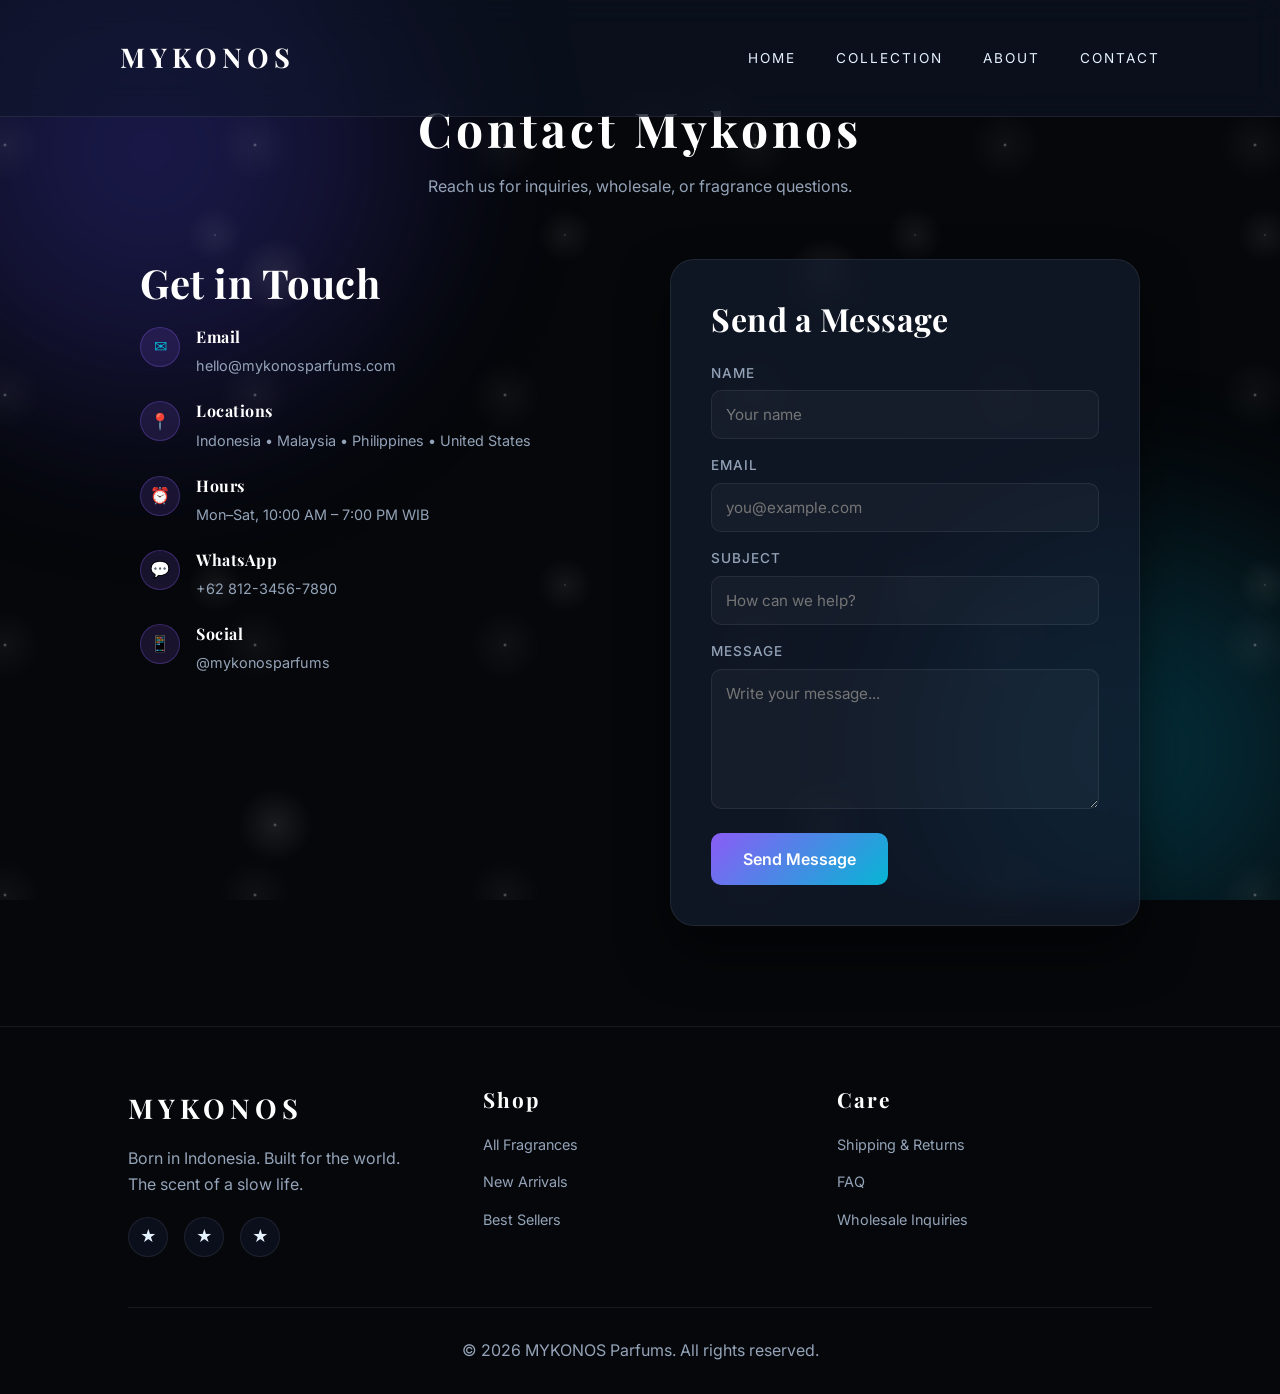
<file: contact.html>
<!DOCTYPE html>
<html lang="en">
<head>
    <meta charset="UTF-8">
    <meta name="viewport" content="width=device-width, initial-scale=1.0">
    <title>Contact — Mykonos Parfums</title>

    <link href="https://fonts.googleapis.com/css2?family=Playfair+Display:wght@500;700&family=Inter:wght@300;400;500&display=swap" rel="stylesheet">

    <link rel="stylesheet" href="assets/css/variables.css">
    <link rel="stylesheet" href="assets/css/layout.css">
    <link rel="stylesheet" href="assets/css/typography.css">
    <link rel="stylesheet" href="assets/css/components.css">
    <link rel="stylesheet" href="assets/css/pages.css">
    <link rel="stylesheet" href="assets/css/responsive.css">
</head>
<body>

<div class="nebula"></div>
<div class="stars"></div>

<nav class="navbar">
    <div class="nav-container">
        <div class="logo">MYKONOS</div>
        <ul class="nav-links">
            <li><a href="index.html">HOME</a></li>
            <li><a href="collection.html">COLLECTION</a></li>
            <li><a href="about.html">ABOUT</a></li>
            <li><a href="contact.html" class="active">CONTACT</a></li>
        </ul>
        <button class="nav-mobile-btn" aria-label="Menu">☰</button>
    </div>
</nav>

<section class="contact-page">
    <div class="contact-hero">
        <h1>Contact <span>Mykonos</span></h1>
        <p>Reach us for inquiries, wholesale, or fragrance questions.</p>
    </div>

    <div class="container">
        <div class="contact-container">
            <div class="contact-info-wrap">
                <h2>Get in Touch</h2>
                <div class="contact-info-item">
                    <div class="contact-info-icon">✉</div>
                    <div class="contact-info-text">
                        <h4>Email</h4>
                        <p>hello@mykonosparfums.com</p>
                    </div>
                </div>
                <div class="contact-info-item">
                    <div class="contact-info-icon">📍</div>
                    <div class="contact-info-text">
                        <h4>Locations</h4>
                        <p>Indonesia • Malaysia • Philippines • United States</p>
                    </div>
                </div>
                <div class="contact-info-item">
                    <div class="contact-info-icon">⏰</div>
                    <div class="contact-info-text">
                        <h4>Hours</h4>
                        <p>Mon–Sat, 10:00 AM – 7:00 PM WIB</p>
                    </div>
                </div>
                <div class="contact-info-item">
                    <div class="contact-info-icon">💬</div>
                    <div class="contact-info-text">
                        <h4>WhatsApp</h4>
                        <p>+62 812-3456-7890</p>
                    </div>
                </div>
                <div class="contact-info-item">
                    <div class="contact-info-icon">📱</div>
                    <div class="contact-info-text">
                        <h4>Social</h4>
                        <p>@mykonosparfums</p>
                    </div>
                </div>
            </div>

            <div class="contact-form-wrap">
                <h2>Send a Message</h2>
                <form class="contact-form">
                    <div class="input-group">
                        <label for="name">Name</label>
                        <input type="text" id="name" placeholder="Your name" required />
                    </div>
                    <div class="input-group">
                        <label for="email">Email</label>
                        <input type="email" id="email" placeholder="you@example.com" required />
                    </div>
                    <div class="input-group">
                        <label for="subject">Subject</label>
                        <input type="text" id="subject" placeholder="How can we help?" required />
                    </div>
                    <div class="input-group">
                        <label for="message">Message</label>
                        <textarea id="message" rows="5" placeholder="Write your message..." required></textarea>
                    </div>
                    <button type="submit">Send Message</button>
                    <div class="form-message"></div>
                </form>
            </div>
        </div>
    </div>
</section>

<footer>
    <div class="container">
        <div class="footer-grid">
            <div class="footer-brand">
                <div class="logo">MYKONOS</div>
                <p>Born in Indonesia. Built for the world. The scent of a slow life.</p>
                <div class="social-links">
                    <a href="#" aria-label="Instagram">★</a>
                    <a href="#" aria-label="TikTok">★</a>
                    <a href="#" aria-label="WhatsApp">★</a>
                </div>
            </div>
            <div class="footer-section">
                <h4>Shop</h4>
                <ul>
                    <li><a href="collection.html">All Fragrances</a></li>
                    <li><a href="collection.html">New Arrivals</a></li>
                    <li><a href="collection.html">Best Sellers</a></li>
                </ul>
            </div>
            <div class="footer-section">
                <h4>Care</h4>
                <ul>
                    <li><a href="#">Shipping &amp; Returns</a></li>
                    <li><a href="#">FAQ</a></li>
                    <li><a href="#">Wholesale Inquiries</a></li>
                </ul>
            </div>
        </div>
        <div class="footer-bottom">
            <p>&copy; 2026 MYKONOS Parfums. All rights reserved.</p>
        </div>
    </div>
</footer>

<script src="assets/js/config.js"></script>
<script src="assets/js/nav.js"></script>
<script src="assets/js/form.js"></script>
<script>
    document.addEventListener("DOMContentLoaded", () => {
        initNav();
        initContactForm();
    });
</script>

</body>
</html>
</file>
<file: assets/css/variables.css>
/* =========================================
   MYKONOS PARFUMS — CSS VARIABLES
   Dark Space Theme
   ========================================= */
:root {
    /* Backgrounds */
    --bg-deep: #05070a;
    --bg-surface: rgba(15, 23, 42, 0.55);
    --bg-card: rgba(20, 30, 50, 0.65);
    --bg-card-hover: rgba(30, 40, 60, 0.75);

    /* Text */
    --text-main: #e6f1ff;
    --text-muted: #94a3b8;
    --text-accent: #06b6d4;
    --text-gold: #f59e0b;

    /* Accents */
    --accent-purple: #8b5cf6;
    --accent-teal: #06b6d4;
    --accent-gold: #f59e0b;
    --accent-pink: #ec4899;
    --accent-glow: rgba(139, 92, 246, 0.35);

    /* Borders */
    --border: rgba(255, 255, 255, 0.08);
    --border-focus: rgba(139, 92, 246, 0.4);

    /* Badge colors */
    --badge-new: #06b6d4;
    --badge-best: #8b5cf6;
    --badge-collab: #ec4899;
    --badge-sunforged: #f59e0b;
    --badge-glow: #a855f7;
    --badge-sold: #64748b;

    /* Typography */
    --font-serif: 'Playfair Display', serif;
    --font-sans: 'Inter', sans-serif;

    /* Transitions & spacing */
    --transition: 0.4s cubic-bezier(0.23, 1, 0.32, 1);
    --transition-fast: 0.2s ease;
    --radius: 16px;
    --radius-lg: 24px;
    --max-width: 1200px;
    --header-height: 80px;
}
</file>
<file: assets/css/layout.css>
/* =========================================
   MYKONOS PARFUMS — RESET & BASE
   ========================================= */
* {
    margin: 0;
    padding: 0;
    box-sizing: border-box;
}

html {
    scroll-behavior: smooth;
}

body {
    background: var(--bg-deep);
    color: var(--text-main);
    font-family: var(--font-sans);
    overflow-x: hidden;
    line-height: 1.6;
}

a {
    color: inherit;
    text-decoration: none;
}

ul, ol {
    list-style: none;
}

img {
    max-width: 100%;
    display: block;
}

button {
    font-family: inherit;
    cursor: pointer;
    border: none;
    background: none;
}

input, textarea, select {
    font-family: inherit;
}

.section {
    padding: 100px 10%;
    position: relative;
    z-index: 1;
}

.section-header {
    text-align: center;
    margin-bottom: 60px;
}

.section-header h2 {
    font-family: var(--font-serif);
    font-size: 3rem;
    letter-spacing: 3px;
    color: #ffffff;
    margin-bottom: 12px;
}

.section-header p {
    color: var(--text-muted);
    font-size: 1.1rem;
}

.section-header h2 span {
    color: var(--accent-teal);
}

.container {
    max-width: var(--max-width);
    margin: 0 auto;
}

/* NEBULA BACKGROUND */
.nebula {
    position: fixed;
    inset: 0;
    z-index: -1;
    overflow: hidden;
}

.nebula::before,
.nebula::after {
    content: "";
    position: absolute;
    border-radius: 50%;
    filter: blur(80px);
    opacity: 0.35;
    animation: nebula-drift 20s ease-in-out infinite alternate;
}

.nebula::before {
    width: 600px;
    height: 600px;
    background: radial-gradient(circle, #4f46e5, transparent);
    top: -150px;
    left: -150px;
    animation-delay: 0s;
}

.nebula::after {
    width: 500px;
    height: 500px;
    background: radial-gradient(circle, #0891b2, transparent);
    bottom: -100px;
    right: -100px;
    animation-delay: -5s;
}

@keyframes nebula-drift {
    0% { transform: translate(0, 0) scale(1); }
    100% { transform: translate(40px, -60px) scale(1.15); }
}

/* STARFIELD */
.stars {
    position: fixed;
    inset: 0;
    z-index: -1;
    opacity: 0.4;
    pointer-events: none;
    background-image:
        radial-gradient(white, rgba(255,255,255,0.2) 2px, transparent 40px),
        radial-gradient(white, rgba(255,255,255,0.15) 1px, transparent 30px),
        radial-gradient(white, rgba(255,255,255,0.1) 2px, transparent 40px);
    background-size: 550px 550px, 350px 350px, 250px 250px;
    background-position: 0 0, 40px 60px, 130px 270px;
}
</file>
<file: assets/css/typography.css>
/* =========================================
   MYKONOS PARFUMS — TYPOGRAPHY
   ========================================= */
h1, h2, h3, h4 {
    font-family: var(--font-serif);
    font-weight: 700;
    letter-spacing: 0.5px;
    line-height: 1.2;
}

p {
    color: var(--text-muted);
    font-size: 1rem;
}

/* NAVBAR */
.navbar {
    position: fixed;
    width: 100%;
    top: 0;
    z-index: 200;
    background: var(--bg-surface);
    backdrop-filter: blur(16px);
    border-bottom: 1px solid var(--border);
}

.nav-container {
    display: flex;
    justify-content: space-between;
    align-items: center;
    padding: 18px 60px;
    max-width: var(--max-width);
    margin: 0 auto;
}

.logo {
    font-family: var(--font-serif);
    font-size: 1.7rem;
    letter-spacing: 5px;
    color: #ffffff;
    font-weight: 700;
}

.nav-links {
    display: flex;
    gap: 40px;
    list-style: none;
}

.nav-links a {
    text-decoration: none;
    color: var(--text-main);
    font-size: 0.85rem;
    letter-spacing: 2px;
    text-transform: uppercase;
    transition: var(--transition);
    position: relative;
}

.nav-links a::after {
    content: "";
    position: absolute;
    bottom: -4px;
    left: 0;
    width: 0;
    height: 1.5px;
    background: linear-gradient(90deg, var(--accent-purple), var(--accent-teal));
    transition: var(--transition);
}

.nav-links a:hover {
    color: var(--accent-teal);
}

.nav-links a:hover::after {
    width: 100%;
}

.nav-mobile-btn {
    display: none;
    color: var(--text-main);
    font-size: 1.5rem;
}

/* HERO */
.hero {
    height: 100vh;
    position: relative;
    overflow: hidden;
    display: flex;
    align-items: center;
    justify-content: center;
    text-align: center;
    padding: 0 20px;
}

.hero video {
    position: absolute;
    inset: 0;
    width: 100%;
    height: 100%;
    object-fit: cover;
    z-index: 0;
    transform: scale(1.05);
}

.hero::before {
    content: "";
    position: absolute;
    inset: 0;
    background: radial-gradient(circle at 50% 50%, transparent 30%, var(--bg-deep) 100%);
    z-index: 1;
}

.hero-content {
    position: relative;
    z-index: 2;
    max-width: 800px;
}

.hero-tag {
    display: inline-block;
    padding: 8px 20px;
    background: var(--bg-surface);
    border: 1px solid var(--border);
    border-radius: 50px;
    font-size: 0.8rem;
    text-transform: uppercase;
    letter-spacing: 2px;
    color: var(--accent-teal);
    margin-bottom: 20px;
    backdrop-filter: blur(10px);
}

.hero h1 {
    font-size: 6rem;
    letter-spacing: 10px;
    text-transform: uppercase;
    color: #ffffff;
    margin: 0 0 20px 0;
    filter: drop-shadow(0 0 30px rgba(139, 92, 246, 0.4));
    animation: hero-glow 4s ease-in-out infinite alternate;
}

@keyframes hero-glow {
    0% { filter: drop-shadow(0 0 25px rgba(139, 92, 246, 0.3)); }
    100% { filter: drop-shadow(0 0 40px rgba(139, 92, 246, 0.6)); }
}

.hero p {
    color: var(--text-muted);
    font-size: 1.1rem;
    margin-bottom: 30px;
    max-width: 600px;
    margin-left: auto;
    margin-right: auto;
}

.hero-actions {
    display: flex;
    gap: 16px;
    justify-content: center;
    flex-wrap: wrap;
}

.btn {
    display: inline-flex;
    align-items: center;
    justify-content: center;
    gap: 8px;
    padding: 14px 28px;
    border-radius: 10px;
    font-weight: 500;
    font-size: 0.95rem;
    transition: var(--transition);
    text-decoration: none;
}

.btn-primary {
    background: linear-gradient(135deg, var(--accent-purple), var(--accent-teal));
    color: #ffffff;
    box-shadow: 0 0 20px rgba(139, 92, 246, 0.3);
}

.btn-primary:hover {
    filter: brightness(1.15);
    transform: translateY(-2px);
    box-shadow: 0 0 30px rgba(139, 92, 246, 0.5);
}

.btn-secondary {
    background: var(--bg-surface);
    border: 1px solid var(--border);
    color: var(--text-main);
}

.btn-secondary:hover {
    border-color: var(--accent-purple);
    color: #ffffff;
    background: rgba(139, 92, 246, 0.1);
}
</file>
<file: assets/css/components.css>
/* =========================================
   MYKONOS PARFUMS — COMPONENTS
   Product cards, badges, filters, forms
   ========================================= */

/* BADGES */
.badge {
    display: inline-flex;
    align-items: center;
    gap: 6px;
    padding: 4px 10px;
    border-radius: 20px;
    font-size: 0.7rem;
    font-weight: 600;
    text-transform: uppercase;
    letter-spacing: 1px;
}

.badge-new { background: rgba(6, 182, 212, 0.15); color: var(--badge-new); border: 1px solid rgba(6, 182, 212, 0.3); }
.badge-best { background: rgba(139, 92, 246, 0.15); color: var(--badge-best); border: 1px solid rgba(139, 92, 246, 0.3); }
.badge-collab { background: rgba(236, 72, 153, 0.15); color: var(--badge-collab); border: 1px solid rgba(236, 72, 153, 0.3); }
.badge-sunforged { background: rgba(245, 158, 11, 0.15); color: var(--badge-sunforged); border: 1px solid rgba(245, 158, 11, 0.3); }
.badge-glow { background: rgba(168, 85, 247, 0.15); color: var(--badge-glow); border: 1px solid rgba(168, 85, 247, 0.3); }
.badge-sold { background: rgba(100, 116, 139, 0.15); color: var(--badge-sold); border: 1px solid rgba(100, 116, 139, 0.3); }

/* PRODUCT GRID */
.products-grid {
    display: grid;
    grid-template-columns: repeat(auto-fill, minmax(240px, 1fr));
    gap: 30px;
}

.product-card {
    background: var(--bg-card);
    border: 1px solid var(--border);
    border-radius: var(--radius);
    overflow: hidden;
    backdrop-filter: blur(10px);
    transition: var(--transition);
    display: flex;
    flex-direction: column;
    position: relative;
}

.product-card::before {
    content: "";
    position: absolute;
    inset: 0;
    background: linear-gradient(135deg, rgba(139, 92, 246, 0.05), rgba(6, 182, 212, 0.05));
    opacity: 0;
    transition: var(--transition);
    pointer-events: none;
}

.product-card:hover {
    transform: translateY(-8px);
    border-color: rgba(139, 92, 246, 0.4);
    box-shadow: 0 30px 60px rgba(139, 92, 246, 0.15);
}

.product-card:hover::before {
    opacity: 1;
}

.product-img-wrap {
    height: 260px;
    position: relative;
    overflow: hidden;
    background: #0a1220;
}

.product-img-wrap .badge {
    position: absolute;
    top: 12px;
    left: 12px;
    z-index: 3;
}

.product-img-wrap .badge-sold {
    top: 12px;
    right: 12px;
    left: auto;
}

.product-img {
    width: 100%;
    height: 100%;
    object-fit: cover;
    transition: var(--transition);
}

.product-card:hover .product-img {
    transform: scale(1.05);
}

.product-actions-overlay {
    position: absolute;
    inset: 0;
    display: flex;
    align-items: center;
    justify-content: center;
    gap: 12px;
    opacity: 0;
    transition: var(--transition);
    background: rgba(5, 7, 10, 0.7);
    backdrop-filter: blur(4px);
    pointer-events: none;
}

.product-card:hover .product-actions-overlay {
    opacity: 1;
    pointer-events: auto;
}

.quick-add {
    width: 40px;
    height: 40px;
    border-radius: 50%;
    background: linear-gradient(135deg, var(--accent-purple), var(--accent-teal));
    color: #ffffff;
    display: flex;
    align-items: center;
    justify-content: center;
    font-size: 1rem;
    transition: var(--transition);
}

.quick-add:hover {
    transform: scale(1.1);
    box-shadow: 0 0 20px rgba(139, 92, 246, 0.5);
}

.product-info {
    padding: 20px;
    flex: 1;
    display: flex;
    flex-direction: column;
}

.product-meta {
    display: flex;
    justify-content: space-between;
    align-items: flex-start;
    gap: 10px;
    margin-bottom: 10px;
    flex-wrap: wrap;
}

.product-badge {
    margin-top: 4px;
}

.product-card h3 {
    font-size: 1.15rem;
    margin: 0 0 6px 0;
    color: #ffffff;
}

.product-edition {
    font-size: 0.8rem;
    color: var(--text-muted);
    text-transform: uppercase;
    letter-spacing: 1px;
    font-weight: 500;
}

.product-family {
    font-size: 0.8rem;
    color: var(--accent-teal);
    margin-bottom: 10px;
    font-weight: 500;
}

.product-notes {
    font-size: 0.75rem;
    color: var(--text-muted);
    margin-bottom: 14px;
    line-height: 1.5;
}

.product-price {
    font-size: 1.1rem;
    font-weight: 600;
    color: #ffffff;
    margin-bottom: 12px;
}

.product-btn {
    width: 100%;
    padding: 12px;
    background: var(--bg-surface);
    border: 1px solid var(--border);
    color: var(--text-main);
    border-radius: 8px;
    font-weight: 500;
    font-size: 0.9rem;
    transition: var(--transition);
}

.product-btn:hover {
    background: var(--accent-purple);
    border-color: var(--accent-purple);
    color: #ffffff;
}

.product-btn:disabled {
    opacity: 0.5;
    cursor: not-allowed;
}

/* FILTERS */
.filters {
    display: flex;
    gap: 12px;
    flex-wrap: wrap;
    justify-content: center;
    margin-bottom: 50px;
}

.filter-btn {
    padding: 10px 20px;
    border-radius: 50px;
    border: 1px solid var(--border);
    background: var(--bg-surface);
    color: var(--text-muted);
    font-size: 0.85rem;
    font-weight: 500;
    transition: var(--transition);
    cursor: pointer;
    text-transform: uppercase;
    letter-spacing: 1px;
}

.filter-btn:hover {
    border-color: var(--accent-purple);
    color: #ffffff;
    background: rgba(139, 92, 246, 0.1);
}

.filter-btn.active {
    background: var(--accent-purple);
    border-color: var(--accent-purple);
    color: #ffffff;
    box-shadow: 0 0 20px rgba(139, 92, 246, 0.3);
}

/* PRODUCT DETAIL PAGE */
.product-hero {
    padding: 140px 10% 80px;
    position: relative;
    overflow: hidden;
}

.product-hero video {
    position: absolute;
    inset: 0;
    width: 100%;
    height: 100%;
    object-fit: cover;
    z-index: 0;
    opacity: 0.6;
}

.product-hero::before {
    content: "";
    position: absolute;
    inset: 0;
    background: radial-gradient(circle at 50% 50%, transparent 20%, var(--bg-deep) 100%);
    z-index: 1;
}

.product-hero-content {
    position: relative;
    z-index: 2;
    max-width: 700px;
    text-align: center;
}

.product-hero h1 {
    font-size: 4rem;
    letter-spacing: 6px;
    margin-bottom: 16px;
    color: #ffffff;
}

.product-hero .badge {
    margin-bottom: 20px;
    display: inline-block;
}

.product-detail {
    padding: 80px 10%;
    display: grid;
    grid-template-columns: 1fr 1fr;
    gap: 80px;
    align-items: start;
}

.product-detail-image {
    position: relative;
    border-radius: var(--radius-lg);
    overflow: hidden;
    border: 1px solid var(--border);
    box-shadow: 0 30px 60px rgba(0, 0, 0, 0.5);
}

.product-detail-image img {
    width: 100%;
    height: auto;
    display: block;
}

.product-detail-image::after {
    content: "";
    position: absolute;
    inset: 0;
    background: linear-gradient(to bottom, transparent 0%, rgba(5, 7, 10, 0.4) 100%);
    pointer-events: none;
}

.product-detail-info {
    display: flex;
    flex-direction: column;
    gap: 24px;
}

.product-detail-meta {
    display: flex;
    gap: 16px;
    flex-wrap: wrap;
}

.product-detail-meta span {
    font-size: 0.85rem;
    color: var(--text-muted);
    text-transform: uppercase;
    letter-spacing: 1px;
}

.product-detail-info h1 {
    font-size: 3rem;
    letter-spacing: 3px;
    margin-bottom: 16px;
    color: #ffffff;
}

.product-family-tag {
    font-size: 0.9rem;
    color: var(--accent-teal);
    font-weight: 500;
    text-transform: uppercase;
    letter-spacing: 1px;
}

.product-price-block {
    font-size: 1.5rem;
    font-weight: 700;
    color: #ffffff;
}

.product-sizes {
    display: flex;
    gap: 12px;
    margin: 20px 0;
}

.size-btn {
    padding: 12px 20px;
    border: 1px solid var(--border);
    background: var(--bg-surface);
    color: var(--text-main);
    border-radius: 8px;
    font-size: 0.9rem;
    transition: var(--transition);
    cursor: pointer;
}

.size-btn:hover, .size-btn.active {
    border-color: var(--accent-purple);
    background: rgba(139, 92, 246, 0.15);
    color: #ffffff;
}

.product-notes-section h3 {
    font-family: var(--font-serif);
    font-size: 1.5rem;
    color: #ffffff;
    margin-bottom: 16px;
}

.notes-grid {
    display: grid;
    grid-template-columns: repeat(3, 1fr);
    gap: 16px;
}

.note-group h4 {
    color: var(--accent-teal);
    font-size: 0.9rem;
    text-transform: uppercase;
    letter-spacing: 1px;
    margin-bottom: 8px;
}

.note-group ul {
    list-style: none;
    padding-left: 0;
}

.note-group li {
    font-size: 0.9rem;
    color: var(--text-muted);
    margin-bottom: 4px;
}

.product-actions {
    display: flex;
    gap: 16px;
    margin-top: 10px;
}

.btn-add {
    flex: 1;
    padding: 16px 24px;
    background: linear-gradient(135deg, var(--accent-purple), var(--accent-teal));
    color: #ffffff;
    border-radius: 10px;
    font-weight: 600;
    font-size: 1rem;
    text-align: center;
    transition: var(--transition);
}

.btn-add:hover {
    filter: brightness(1.15);
    box-shadow: 0 0 30px rgba(139, 92, 246, 0.5);
}

.btn-add:disabled {
    opacity: 0.5;
    cursor: not-allowed;
}

.btn-sample {
    padding: 16px 24px;
    background: var(--bg-surface);
    border: 1px solid var(--border);
    color: var(--text-main);
    border-radius: 10px;
    font-weight: 600;
    font-size: 1rem;
    text-align: center;
    transition: var(--transition);
}

.btn-sample:hover {
    border-color: var(--accent-purple);
    color: #ffffff;
}

.product-description {
    line-height: 1.8;
    font-size: 1rem;
}

.product-description p {
    margin-bottom: 16px;
}

/* FOOTER */
footer {
    padding: 60px 10% 30px;
    border-top: 1px solid var(--border);
    background: var(--bg-deep);
}

/* =========================================
   APPLE-STYLE LANDING PAGE
   ========================================= */

/* LANDING HERO — static image background */
.landing-hero {
    height: 100vh;
    position: relative;
    overflow: hidden;
    display: flex;
    align-items: center;
    justify-content: center;
    text-align: center;
    padding: 0 20px;
}

.hero-bg {
    position: absolute;
    inset: 0;
    z-index: 0;
    background-size: cover;
    background-position: center;
    transform: scale(1.02);
    will-change: transform;
}

.hero-overlay {
    position: absolute;
    inset: 0;
    z-index: 1;
    background: linear-gradient(180deg, rgba(5, 7, 10, 0.25) 0%, rgba(5, 7, 10, 0.75) 100%);
}

.landing-hero .hero-content {
    position: relative;
    z-index: 2;
    max-width: 800px;
}

.landing-hero .hero-tag {
    display: inline-block;
    padding: 10px 24px;
    background: rgba(255, 255, 255, 0.05);
    border: 1px solid var(--border);
    border-radius: 50px;
    font-size: 0.8rem;
    text-transform: uppercase;
    letter-spacing: 2px;
    color: var(--accent-teal);
    margin-bottom: 24px;
    backdrop-filter: blur(10px);
}

.landing-hero h1 {
    font-size: 5.5rem;
    letter-spacing: 8px;
    text-transform: uppercase;
    color: #ffffff;
    margin: 0 0 24px 0;
    line-height: 1.1;
    filter: drop-shadow(0 0 30px rgba(139, 92, 246, 0.3));
}

.landing-hero p {
    font-size: 1.25rem;
    color: var(--text-muted);
    margin-bottom: 40px;
    line-height: 1.6;
    max-width: 600px;
    margin-left: auto;
    margin-right: auto;
}

/* LANDING SECTIONS */
.landing-section {
    padding: 120px 10%;
    position: relative;
    z-index: 1;
}

.section-header {
    text-align: center;
    margin-bottom: 80px;
}

.section-header h2 {
    font-family: var(--font-serif);
    font-size: 3.5rem;
    letter-spacing: 4px;
    color: #ffffff;
    margin-bottom: 16px;
}

.section-header p {
    color: var(--text-muted);
    font-size: 1.15rem;
    max-width: 600px;
    margin: 0 auto;
}

.section-header h2 span {
    color: var(--accent-teal);
}

/* STORY SECTION */
.story-layout {
    display: grid;
    grid-template-columns: 1fr 1fr;
    gap: 80px;
    align-items: center;
}

.story-text h2 {
    font-family: var(--font-serif);
    font-size: 3.5rem;
    letter-spacing: 4px;
    color: #ffffff;
    margin-bottom: 24px;
    line-height: 1.2;
}

.story-text h2 span {
    color: var(--accent-teal);
}

.story-lead {
    font-size: 1.4rem;
    color: #ffffff;
    line-height: 1.7;
    margin-bottom: 24px;
    font-weight: 400;
}

.story-text p {
    font-size: 1.1rem;
    color: var(--text-muted);
    line-height: 1.8;
    margin-bottom: 24px;
}

.story-image {
    display: flex;
    justify-content: center;
}

.story-media-wrap {
    position: relative;
    border-radius: var(--radius-lg);
    overflow: hidden;
    border: 1px solid var(--border);
    box-shadow: 0 40px 80px rgba(0, 0, 0, 0.6);
    max-width: 500px;
    width: 100%;
    aspect-ratio: 4 / 5;
}

.story-media-wrap img {
    width: 100%;
    height: 100%;
    object-fit: cover;
    display: block;
}

/* CATEGORY GRID */
.category-grid {
    display: grid;
    grid-template-columns: repeat(auto-fit, minmax(200px, 1fr));
    gap: 24px;
}

.category-tile {
    display: flex;
    align-items: center;
    justify-content: center;
    padding: 40px 24px;
    border: 1px solid var(--border);
    border-radius: var(--radius);
    background: var(--bg-card);
    backdrop-filter: blur(10px);
    color: var(--text-main);
    font-family: var(--font-serif);
    font-size: 1.5rem;
    letter-spacing: 2px;
    text-transform: uppercase;
    cursor: pointer;
    transition: var(--transition);
    text-align: center;
}

.category-tile:hover {
    border-color: var(--accent-purple);
    background: rgba(139, 92, 246, 0.1);
    transform: translateY(-4px);
    box-shadow: 0 20px 40px rgba(139, 92, 246, 0.15);
}

.category-tile .category-name {
    display: block;
}

/* NEWSLETTER */
.newsletter-section {
    background: rgba(10, 15, 25, 0.3);
}

.newsletter-card {
    background: var(--bg-card);
    backdrop-filter: blur(16px);
    border: 1px solid var(--border);
    border-radius: var(--radius-lg);
    padding: 80px 60px;
    text-align: center;
    box-shadow: 0 30px 60px rgba(0, 0, 0, 0.5);
    max-width: 700px;
    margin: 0 auto;
}

.newsletter-content h2 {
    font-family: var(--font-serif);
    font-size: 3rem;
    letter-spacing: 4px;
    color: #ffffff;
    margin-bottom: 16px;
}

.newsletter-content h2 span {
    color: var(--accent-teal);
}

.newsletter-content p {
    font-size: 1.1rem;
    color: var(--text-muted);
    margin-bottom: 32px;
    line-height: 1.6;
}

.newsletter-form {
    display: flex;
    gap: 12px;
    max-width: 500px;
    margin: 0 auto;
}

.newsletter-form input {
    flex: 1;
    background: rgba(255, 255, 255, 0.03);
    border: 1px solid var(--border);
    color: var(--text-main);
    padding: 16px 20px;
    border-radius: 10px;
    font-size: 1rem;
    outline: none;
    transition: var(--transition);
}

.newsletter-form input:focus {
    border-color: var(--accent-purple);
    box-shadow: 0 0 0 3px rgba(139, 92, 246, 0.15);
}

/* ENHANCED PRODUCT CARD — larger fonts */
.product-info {
    padding: 24px;
    flex: 1;
    display: flex;
    flex-direction: column;
}

.product-card h3 {
    font-size: 1.25rem;
    margin: 8px 0 6px 0;
    color: #ffffff;
}

.product-edition {
    font-size: 0.85rem;
    color: var(--text-muted);
    text-transform: uppercase;
    letter-spacing: 1.5px;
    font-weight: 500;
    margin-bottom: 8px;
    display: block;
}

.product-family {
    font-size: 0.9rem;
    color: var(--accent-teal);
    margin-bottom: 12px;
    font-weight: 500;
    display: block;
}

.product-notes {
    font-size: 0.85rem;
    color: var(--text-muted);
    margin-bottom: 16px;
    line-height: 1.5;
}

.product-price {
    font-size: 1.3rem;
    font-weight: 700;
    color: #ffffff;
    margin-bottom: 18px;
    display: block;
}

.product-btn {
    width: 100%;
    padding: 16px;
    background: var(--bg-surface);
    border: 1px solid var(--border);
    color: var(--text-main);
    border-radius: 10px;
    font-weight: 600;
    font-size: 0.95rem;
    transition: var(--transition);
}

.product-btn:hover {
    background: var(--accent-purple);
    border-color: var(--accent-purple);
    color: #ffffff;
}

.product-btn:disabled {
    opacity: 0.5;
    cursor: not-allowed;
}


.footer-grid {
    display: grid;
    grid-template-columns: repeat(auto-fit, minmax(200px, 1fr));
    gap: 40px;
    margin-bottom: 50px;
}

.footer-brand .logo {
    margin-bottom: 16px;
    display: inline-block;
}

.footer-brand p {
    margin-bottom: 20px;
    max-width: 280px;
}

.footer-section h4 {
    color: #ffffff;
    font-family: var(--font-serif);
    font-size: 1.3rem;
    margin-bottom: 20px;
    letter-spacing: 2px;
}

.footer-section ul {
    list-style: none;
}

.footer-section li {
    margin-bottom: 12px;
}

.footer-section a {
    color: var(--text-muted);
    font-size: 0.9rem;
    transition: var(--transition);
}

.footer-section a:hover {
    color: var(--accent-teal);
}

.footer-bottom {
    text-align: center;
    padding-top: 30px;
    border-top: 1px solid var(--border);
    color: var(--text-muted);
    font-size: 0.85rem;
}

.social-links {
    display: flex;
    gap: 16px;
    margin-top: 16px;
}

.social-links a {
    width: 40px;
    height: 40px;
    border-radius: 50%;
    border: 1px solid var(--border);
    background: var(--bg-surface);
    color: var(--text-main);
    display: flex;
    align-items: center;
    justify-content: center;
    font-size: 1rem;
    transition: var(--transition);
}

.social-links a:hover {
    border-color: var(--accent-purple);
    color: #ffffff;
    background: rgba(139, 92, 246, 0.15);
}

/* =========================================
   INTERACTIVE COMPONENTS
   ========================================= */

/* PROMO BAR */
.promo-bar {
    background: rgba(139, 92, 246, 0.1);
    border-bottom: 1px solid var(--border);
    padding: 12px 10%;
    position: relative;
    z-index: 100;
}

.promo-content {
    display: flex;
    align-items: center;
    justify-content: center;
    gap: 12px;
    max-width: var(--max-width);
    margin: 0 auto;
}

.promo-icon {
    font-size: 1.2rem;
}

.promo-text {
    color: var(--text-muted);
    font-size: 0.9rem;
    font-weight: 500;
}

.promo-link {
    color: var(--accent-teal);
    text-decoration: none;
    font-weight: 600;
    font-size: 0.9rem;
    transition: var(--transition);
}

.promo-link:hover {
    color: #ffffff;
    text-decoration: underline;
}

/* SPLIT TEXT ANIMATION */
.split-text {
    display: inline-block;
    position: relative;
}

.split-text::after {
    content: attr(data-text);
    position: absolute;
    inset: 0;
    color: var(--accent-teal);
    z-index: 1;
    overflow: hidden;
    width: 0%;
    border-right: 2px solid var(--accent-teal);
    white-space: nowrap;
    animation: type-reveal 2s steps(8) forwards;
}

@keyframes type-reveal {
    100% { width: 100%; }
}

/* REVEAL ANIMATIONS */
.reveal {
    opacity: 0;
    transform: translateY(30px);
    transition: all 0.8s ease-out;
}

.reveal.active {
    opacity: 1;
    transform: translateY(0);
}

.reveal.delay-1 { transition-delay: 0.1s; }
.reveal.delay-2 { transition-delay: 0.2s; }
.reveal.delay-3 { transition-delay: 0.3s; }

/* HERO SCROLL */
.hero-scroll {
    position: absolute;
    bottom: 40px;
    left: 50%;
    transform: translateX(-50%);
    display: flex;
    flex-direction: column;
    align-items: center;
    gap: 8px;
    color: var(--text-muted);
    font-size: 0.8rem;
    text-transform: uppercase;
    letter-spacing: 2px;
    animation: bounce 2s infinite;
}

.scroll-indicator {
    width: 20px;
    height: 20px;
    border: 2px solid var(--text-muted);
    border-radius: 50%;
    display: flex;
    align-items: center;
    justify-content: center;
}

.scroll-indicator::before {
    content: "";
    width: 4px;
    height: 4px;
    background: var(--text-muted);
    border-radius: 50%;
    animation: scroll-dot 1.5s infinite;
}

@keyframes bounce {
    0%, 100% { transform: translateX(-50%) translateY(0); }
    50% { transform: translateX(-50%) translateY(-10px); }
}

@keyframes scroll-dot {
    0% { transform: translateY(0); opacity: 1; }
    100% { transform: translateY(-10px); opacity: 0; }
}

/* COLLECTION ACTIONS */
.collection-actions {
    display: flex;
    justify-content: space-between;
    align-items: center;
    margin-bottom: 40px;
    flex-wrap: wrap;
    gap: 20px;
}

.collection-count {
    color: var(--text-muted);
    font-size: 0.9rem;
}

.load-more-wrap {
    margin-top: 40px;
}

.load-more-btn {
    opacity: 0.7;
    transition: var(--transition);
}

.load-more-btn:hover {
    opacity: 1;
    background: var(--accent-purple);
    border-color: var(--accent-purple);
    color: #ffffff;
}

/* STORY STATS */
.story-stats {
    display: flex;
    gap: 40px;
    margin-top: 40px;
    padding-top: 40px;
    border-top: 1px solid var(--border);
}

.stat-item {
    display: flex;
    flex-direction: column;
    gap: 6px;
}

.stat-number {
    font-family: var(--font-serif);
    font-size: 2rem;
    color: #ffffff;
    font-weight: 700;
}

.stat-label {
    font-size: 0.85rem;
    color: var(--text-muted);
    text-transform: uppercase;
    letter-spacing: 1px;
}

/* CONTACT LAYOUT */
.contact-layout {
    display: grid;
    grid-template-columns: 1fr 1fr;
    gap: 60px;
    margin-top: 40px;
}

.contact-info-wrap h3 {
    font-family: var(--font-serif);
    font-size: 2rem;
    color: #ffffff;
    margin-bottom: 24px;
}

.contact-info-item {
    display: flex;
    gap: 16px;
    margin-bottom: 24px;
    align-items: flex-start;
}

.contact-icon {
    width: 40px;
    height: 40px;
    border-radius: 50%;
    background: rgba(139, 92, 246, 0.15);
    border: 1px solid rgba(139, 92, 246, 0.3);
    color: var(--accent-teal);
    display: flex;
    align-items: center;
    justify-content: center;
    font-size: 1rem;
    flex-shrink: 0;
}

.contact-info-item div {
    display: flex;
    flex-direction: column;
    gap: 4px;
}

.contact-info-item strong {
    color: #ffffff;
    font-size: 0.95rem;
}

.contact-info-item span {
    color: var(--text-muted);
    font-size: 0.9rem;
}

/* CART DRAWER */
.cart-drawer {
    position: fixed;
    inset: 0;
    z-index: 1000;
    display: none;
}

.cart-overlay {
    position: absolute;
    inset: 0;
    background: rgba(0, 0, 0, 0.6);
    backdrop-filter: blur(4px);
}

.cart-panel {
    position: absolute;
    top: 0;
    right: 0;
    width: 400px;
    height: 100%;
    background: var(--bg-card);
    backdrop-filter: blur(20px);
    border-left: 1px solid var(--border);
    box-shadow: -20px 0 60px rgba(0, 0, 0, 0.5);
    display: flex;
    flex-direction: column;
    transform: translateX(100%);
    transition: transform 0.4s cubic-bezier(0.23, 1, 0.32, 1);
}

.cart-drawer.open .cart-panel {
    transform: translateX(0);
}

.cart-drawer.open {
    display: block;
}

.cart-header {
    padding: 30px;
    border-bottom: 1px solid var(--border);
    display: flex;
    justify-content: space-between;
    align-items: center;
}

.cart-header h3 {
    font-family: var(--font-serif);
    font-size: 1.5rem;
    color: #ffffff;
}

.cart-close {
    font-size: 1.5rem;
    color: var(--text-muted);
    background: none;
    border: none;
    cursor: pointer;
    transition: var(--transition);
}

.cart-close:hover {
    color: #ffffff;
}

.cart-items {
    flex: 1;
    overflow-y: auto;
    padding: 30px;
    display: flex;
    flex-direction: column;
    gap: 20px;
}

.cart-item {
    display: flex;
    gap: 16px;
    background: rgba(255, 255, 255, 0.03);
    border: 1px solid var(--border);
    border-radius: 10px;
    padding: 16px;
}

.cart-item-img {
    width: 80px;
    height: 80px;
    border-radius: 8px;
    object-fit: cover;
    background: #0a1220;
    flex-shrink: 0;
}

.cart-item-info {
    flex: 1;
    display: flex;
    flex-direction: column;
    gap: 8px;
}

.cart-item-name {
    font-weight: 600;
    color: #ffffff;
    font-size: 0.95rem;
}

.cart-item-price {
    color: var(--accent-teal);
    font-weight: 600;
    font-size: 0.9rem;
}

.cart-item-remove {
    background: none;
    border: none;
    color: var(--text-muted);
    cursor: pointer;
    font-size: 0.85rem;
    transition: var(--transition);
    align-self: flex-start;
}

.cart-item-remove:hover {
    color: #ffffff;
}

.cart-footer {
    padding: 30px;
    border-top: 1px solid var(--border);
    background: rgba(5, 7, 10, 0.3);
}

.cart-total {
    display: flex;
    justify-content: space-between;
    margin-bottom: 20px;
    font-size: 1.1rem;
    color: #ffffff;
}

.cart-total-label {
    color: var(--text-muted);
}

.cart-total-value {
    font-weight: 700;
    color: var(--accent-teal);
}

.cart-checkout {
    width: 100%;
    padding: 16px;
    background: linear-gradient(135deg, var(--accent-purple), var(--accent-teal));
    color: #ffffff;
    border-radius: 10px;
    font-weight: 600;
    font-size: 1rem;
    border: none;
    cursor: pointer;
    transition: var(--transition);
}

.cart-checkout:hover {
    filter: brightness(1.15);
    box-shadow: 0 0 30px rgba(139, 92, 246, 0.5);
}

/* QUICK VIEW MODAL */
.quick-view-modal {
    position: fixed;
    inset: 0;
    z-index: 2000;
    display: none;
}

.modal-overlay {
    position: absolute;
    inset: 0;
    background: rgba(0, 0, 0, 0.8);
    backdrop-filter: blur(8px);
}

.modal-content {
    position: absolute;
    top: 50%;
    left: 50%;
    transform: translate(-50%, -50%) scale(0.9);
    background: var(--bg-card);
    border: 1px solid var(--border);
    border-radius: var(--radius-lg);
    width: 90%;
    max-width: 700px;
    max-height: 85vh;
    display: flex;
    flex-direction: column;
    overflow: hidden;
    transition: transform 0.3s cubic-bezier(0.23, 1, 0.32, 1);
}

.quick-view-modal.open .modal-content {
    transform: translate(-50%, -50%) scale(1);
}

.quick-view-modal.open {
    display: block;
}

.modal-close {
    position: absolute;
    top: 20px;
    right: 20px;
    width: 40px;
    height: 40px;
    border-radius: 50%;
    background: rgba(255, 255, 255, 0.1);
    border: 1px solid var(--border);
    color: #ffffff;
    font-size: 1.5rem;
    display: flex;
    align-items: center;
    justify-content: center;
    cursor: pointer;
    transition: var(--transition);
    z-index: 10;
}

.modal-close:hover {
    background: var(--accent-purple);
    border-color: var(--accent-purple);
}

.modal-body {
    padding: 40px;
    overflow-y: auto;
    display: flex;
    flex-direction: column;
    gap: 30px;
}

.modal-image {
    border-radius: var(--radius);
    overflow: hidden;
    border: 1px solid var(--border);
    box-shadow: 0 30px 60px rgba(0, 0, 0, 0.5);
    max-height: 400px;
}

.modal-image img {
    width: 100%;
    height: 100%;
    object-fit: cover;
    display: block;
}

.modal-details {
    display: flex;
    flex-direction: column;
    gap: 16px;
}

.modal-badge-row {
    display: flex;
    gap: 12px;
    flex-wrap: wrap;
}

.modal-details h2 {
    font-family: var(--font-serif);
    font-size: 2.5rem;
    color: #ffffff;
    margin: 0;
}

.modal-family {
    color: var(--accent-teal);
    font-weight: 500;
    text-transform: uppercase;
    letter-spacing: 1px;
    font-size: 0.9rem;
}

.modal-price {
    font-size: 1.8rem;
    font-weight: 700;
    color: #ffffff;
}

.modal-description {
    color: var(--text-muted);
    line-height: 1.8;
    font-size: 1rem;
}

.modal-actions {
    display: flex;
    gap: 16px;
    margin-top: 10px;
}

.modal-btn-add {
    flex: 1;
    padding: 16px 24px;
    background: linear-gradient(135deg, var(--accent-purple), var(--accent-teal));
    color: #ffffff;
    border-radius: 10px;
    font-weight: 600;
    font-size: 1rem;
    text-align: center;
    transition: var(--transition);
    cursor: pointer;
    border: none;
}

.modal-btn-add:hover {
    filter: brightness(1.15);
    box-shadow: 0 0 30px rgba(139, 92, 246, 0.5);
}

.modal-btn-sample {
    padding: 16px 24px;
    background: var(--bg-surface);
    border: 1px solid var(--border);
    color: var(--text-main);
    border-radius: 10px;
    font-weight: 600;
    font-size: 1rem;
    text-align: center;
    transition: var(--transition);
    cursor: pointer;
}

.modal-btn-sample:hover {
    border-color: var(--accent-purple);
    color: #ffffff;
}

.modal-sizes {
    display: flex;
    gap: 12px;
    margin: 20px 0;
}

.modal-size-btn {
    padding: 12px 20px;
    border: 1px solid var(--border);
    background: var(--bg-surface);
    color: var(--text-main);
    border-radius: 8px;
    font-size: 0.9rem;
    cursor: pointer;
    transition: var(--transition);
}

.modal-size-btn:hover, .modal-size-btn.active {
    border-color: var(--accent-purple);
    background: rgba(139, 92, 246, 0.15);
    color: #ffffff;
}

/* NAVBAR SCROLL STATE */
.navbar.scrolled {
    padding: 12px 60px !important;
    background: rgba(15, 23, 42, 0.9) !important;
}

@media (max-width: 768px) {
    .cart-panel {
        width: 100%;
        right: -100%;
    }
    .cart-drawer.open .cart-panel {
        right: 0;
        transform: none;
    }
    .story-stats {
        gap: 24px;
    }
    .stat-number {
        font-size: 1.5rem;
    }
    .contact-layout {
        grid-template-columns: 1fr;
        gap: 40px;
    }
    .modal-content {
        width: 95%;
        max-height: 90vh;
    }
    .modal-body {
        padding: 25px;
    }
    .modal-actions {
        flex-direction: column;
    }
}
</file>
<file: assets/css/pages.css>
/* =========================================
   MYKONOS PARFUMS — PAGE SPECIFIC STYLES
   ========================================= */

/* ABOUT PAGE */
.about-page {
    padding: 100px 10%;
}

.about-hero {
    text-align: center;
    margin-bottom: 80px;
}

.about-hero h1 {
    font-family: var(--font-serif);
    font-size: 4rem;
    letter-spacing: 4px;
    color: #ffffff;
    margin-bottom: 20px;
}

.about-hero p {
    font-size: 1.2rem;
    max-width: 700px;
    margin: 0 auto;
}

.about-content {
    display: grid;
    grid-template-columns: 1fr 1fr;
    gap: 60px;
    align-items: start;
}

.about-media-wrap {
    position: relative;
    border-radius: var(--radius-lg);
    overflow: hidden;
    border: 1px solid var(--border);
    box-shadow: 0 30px 60px rgba(0, 0, 0, 0.5);
    aspect-ratio: 4 / 5;
}

.about-media-wrap video {
    width: 100%;
    height: 100%;
    object-fit: cover;
}

.about-text-content h2 {
    font-family: var(--font-serif);
    font-size: 2.5rem;
    margin-bottom: 20px;
    color: #ffffff;
}

.about-text-content p {
    margin-bottom: 16px;
    line-height: 1.8;
}

.about-values {
    margin-top: 40px;
}

.about-values h3 {
    color: #ffffff;
    margin-bottom: 16px;
    font-size: 1.2rem;
}

.values-list {
    display: flex;
    flex-direction: column;
    gap: 12px;
}

.value-item {
    display: flex;
    align-items: center;
    gap: 12px;
    color: var(--text-muted);
    font-size: 0.95rem;
}

.value-item::before {
    content: "✦";
    color: var(--accent-teal);
    font-size: 0.9rem;
}

/* CONTACT PAGE */
.contact-page {
    padding: 100px 10%;
}

.contact-hero {
    text-align: center;
    margin-bottom: 60px;
}

.contact-hero h1 {
    font-family: var(--font-serif);
    font-size: 3rem;
    letter-spacing: 4px;
    color: #ffffff;
    margin-bottom: 16px;
}

.contact-container {
    display: grid;
    grid-template-columns: 1fr 1fr;
    gap: 60px;
    max-width: 1000px;
    margin: 0 auto;
}

.contact-info-wrap h2 {
    font-family: var(--font-serif);
    font-size: 2.5rem;
    margin-bottom: 20px;
    color: #ffffff;
}

.contact-info-item {
    display: flex;
    align-items: flex-start;
    gap: 16px;
    margin-bottom: 24px;
}

.contact-info-icon {
    width: 40px;
    height: 40px;
    border-radius: 50%;
    background: rgba(139, 92, 246, 0.15);
    border: 1px solid rgba(139, 92, 246, 0.3);
    color: var(--accent-teal);
    display: flex;
    align-items: center;
    justify-content: center;
    font-size: 1rem;
    flex-shrink: 0;
}

.contact-info-text h4 {
    color: #ffffff;
    font-size: 1rem;
    margin-bottom: 4px;
}

.contact-info-text p {
    font-size: 0.9rem;
    margin: 0;
}

.contact-form-wrap {
    background: var(--bg-card);
    backdrop-filter: blur(14px);
    padding: 40px;
    border-radius: var(--radius-lg);
    border: 1px solid var(--border);
    box-shadow: 0 25px 50px rgba(0, 0, 0, 0.5);
}

.contact-form-wrap h2 {
    font-family: var(--font-serif);
    font-size: 2rem;
    margin-bottom: 24px;
    color: #ffffff;
}

.contact-form {
    display: flex;
    flex-direction: column;
    gap: 16px;
}

.contact-form .input-group {
    display: flex;
    flex-direction: column;
    gap: 6px;
}

.contact-form label {
    font-size: 0.85rem;
    color: var(--text-muted);
    text-transform: uppercase;
    letter-spacing: 1px;
    font-weight: 500;
}

.contact-form input,
.contact-form textarea {
    background: rgba(255, 255, 255, 0.03);
    border: 1px solid var(--border);
    color: var(--text-main);
    padding: 14px;
    border-radius: 10px;
    font-size: 0.95rem;
    outline: none;
    transition: var(--transition);
}

.contact-form input:focus,
.contact-form textarea:focus {
    border-color: var(--accent-purple);
    box-shadow: 0 0 0 3px rgba(139, 92, 246, 0.15);
}

.contact-form textarea {
    resize: vertical;
    min-height: 140px;
}

.contact-form button {
    width: fit-content;
    padding: 16px 32px;
    background: linear-gradient(135deg, var(--accent-purple), var(--accent-teal));
    color: #ffffff;
    border-radius: 10px;
    font-weight: 600;
    font-size: 1rem;
    transition: var(--transition);
    margin-top: 8px;
}

.contact-form button:hover {
    filter: brightness(1.15);
    box-shadow: 0 0 30px rgba(139, 92, 246, 0.5);
}

.form-message {
    margin-top: 16px;
    font-size: 0.9rem;
    color: var(--accent-teal);
    display: none;
}

.form-message.show {
    display: block;
}

/* COLLECTION PAGE BANNER */
.collection-banner {
    padding: 140px 10% 60px;
    text-align: center;
    position: relative;
    overflow: hidden;
}

.collection-banner::before {
    content: "";
    position: absolute;
    inset: 0;
    background: radial-gradient(circle at 50% 50%, transparent 20%, var(--bg-deep) 100%);
    z-index: 0;
}

.collection-banner-content {
    position: relative;
    z-index: 1;
}

.collection-banner h1 {
    font-family: var(--font-serif);
    font-size: 4rem;
    letter-spacing: 6px;
    color: #ffffff;
    margin-bottom: 16px;
}

.collection-banner p {
    font-size: 1.2rem;
    color: var(--text-muted);
    max-width: 600px;
    margin: 0 auto;
}

.collection-header-actions {
    display: flex;
    justify-content: space-between;
    align-items: center;
    margin-bottom: 30px;
    flex-wrap: wrap;
    gap: 16px;
}

.collection-count {
    color: var(--text-muted);
    font-size: 0.9rem;
}
</file>
<file: assets/css/responsive.css>
/* =========================================
   MYKONOS PARFUMS — RESPONSIVE
   ========================================= */
@media (max-width: 1024px) {
    .landing-hero h1 {
        font-size: 4.5rem;
    }

    .story-layout {
        grid-template-columns: 1fr;
        gap: 40px;
    }

    .story-media-wrap {
        aspect-ratio: auto;
        height: 400px;
        max-width: 100%;
    }

    .story-text h2 {
        font-size: 2.8rem;
    }

    .story-lead {
        font-size: 1.2rem;
    }

    .section {
        padding: 100px 5%;
    }

    .landing-section {
        padding: 100px 5%;
    }

    .section-header h2 {
        font-size: 2.8rem;
    }

    .newsletter-card {
        padding: 60px 40px;
        margin: 0 20px;
    }

    .newsletter-form {
        flex-direction: column;
    }

    .product-detail,
    .about-content,
    .contact-container {
        grid-template-columns: 1fr;
        gap: 40px;
    }

    .about-media-wrap {
        aspect-ratio: auto;
        height: 400px;
    }

    .about-page {
        padding: 80px 5%;
    }

    .contact-page {
        padding: 80px 5%;
    }
}

@media (max-width: 768px) {
    .nav-container {
        padding: 16px 30px;
    }

    .nav-links {
        display: none;
    }

    .nav-mobile-btn {
        display: block;
    }

    .landing-hero h1 {
        font-size: 3rem;
        letter-spacing: 4px;
    }

    .landing-hero .hero-tag {
        font-size: 0.7rem;
        padding: 8px 18px;
    }

    .landing-hero p {
        font-size: 1.1rem;
    }

    .hero-actions {
        flex-direction: column;
        gap: 12px;
    }

    .btn-primary, .btn-secondary {
        width: 100%;
        justify-content: center;
    }

    .products-grid {
        grid-template-columns: repeat(auto-fill, minmax(200px, 1fr));
        gap: 20px;
    }

    .product-img-wrap {
        height: 220px;
    }

    .section-header h2 {
        font-size: 2.2rem;
    }

    .story-text h2 {
        font-size: 2.2rem;
    }

    .story-lead {
        font-size: 1.1rem;
    }

    .story-text p {
        font-size: 1rem;
    }

    .category-grid {
        grid-template-columns: repeat(2, 1fr);
        gap: 16px;
    }

    .category-tile {
        padding: 32px 20px;
        font-size: 1.2rem;
    }

    .newsletter-card {
        padding: 50px 30px;
    }

    .newsletter-content h2 {
        font-size: 2.2rem;
    }

    .newsletter-form {
        flex-direction: column;
    }

    .filters {
        justify-content: flex-start;
        overflow-x: auto;
        padding-bottom: 10px;
        scrollbar-width: none;
    }

    .filters::-webkit-scrollbar {
        display: none;
    }

    footer {
        padding: 50px 5% 20px;
    }

    .footer-grid {
        grid-template-columns: 1fr;
        gap: 30px;
    }
}

@media (max-width: 480px) {
    .nav-container {
        padding: 14px 20px;
    }

    .logo {
        font-size: 1.4rem;
    }

    .landing-hero h1 {
        font-size: 2.2rem;
    }

    .landing-hero p {
        font-size: 1rem;
    }

    .btn-primary, .btn-secondary {
        width: 100%;
        justify-content: center;
    }

    .product-img-wrap {
        height: 200px;
    }

    .products-grid {
        grid-template-columns: 1fr;
    }

    .category-grid {
        grid-template-columns: 1fr;
    }

    .category-tile {
        font-size: 1.1rem;
        padding: 28px 16px;
    }

    .story-text h2 {
        font-size: 1.8rem;
    }

    .newsletter-content h2 {
        font-size: 1.8rem;
    }

    .newsletter-card {
        padding: 40px 24px;
    }

    .product-detail h1 {
        font-size: 1.8rem;
    }

    .product-price-block {
        font-size: 1.3rem;
    }

    .size-btn {
        padding: 10px 16px;
        font-size: 0.85rem;
    }

    .product-actions {
        flex-direction: column;
    }

    .contact-info-item {
        flex-direction: column;
        align-items: flex-start;
    }

    .collection-banner h1 {
        font-size: 2.2rem;
    }

    .about-hero h1 {
        font-size: 2.2rem;
    }
}
</file>
